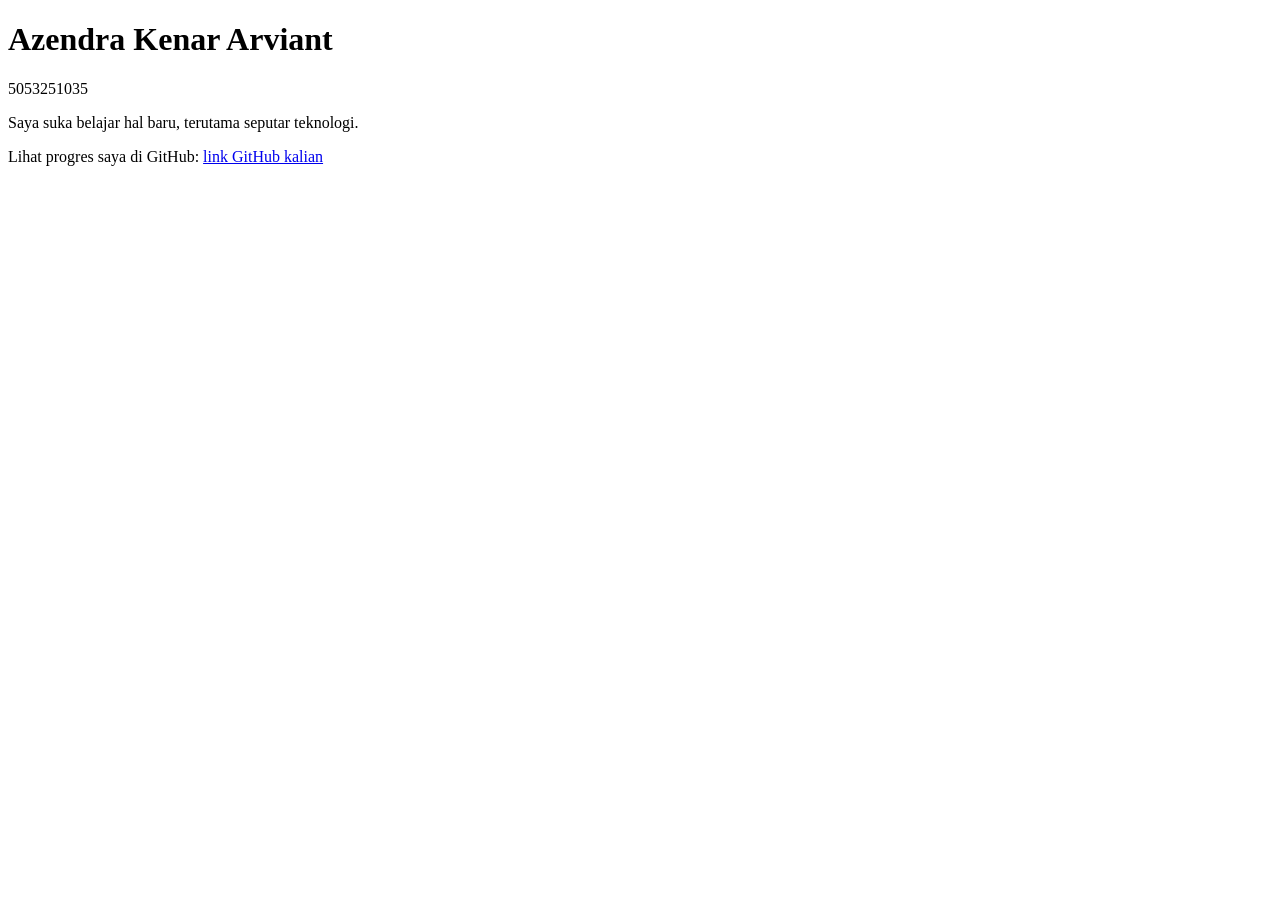
<file: m00/index.html>
<!DOCTYPE html>
<html lang="id">
<head>
  <meta charset="utf-8">
  <meta name="viewport" content="width=device-width, initial-scale=1">
  <title>Perkenalan</title>
</head>
<body>

  <h1 id="nama">Azendra Kenar Arviant</h1>
  <p id="nrp">5053251035</p>
  <p id="bio">Saya suka belajar hal baru, terutama seputar teknologi.</p>
  <p>Lihat progres saya di GitHub: <a id="github" href="https://github.com/azendraknr1">link GitHub kalian</a></p>

</body>
</html>
</file>
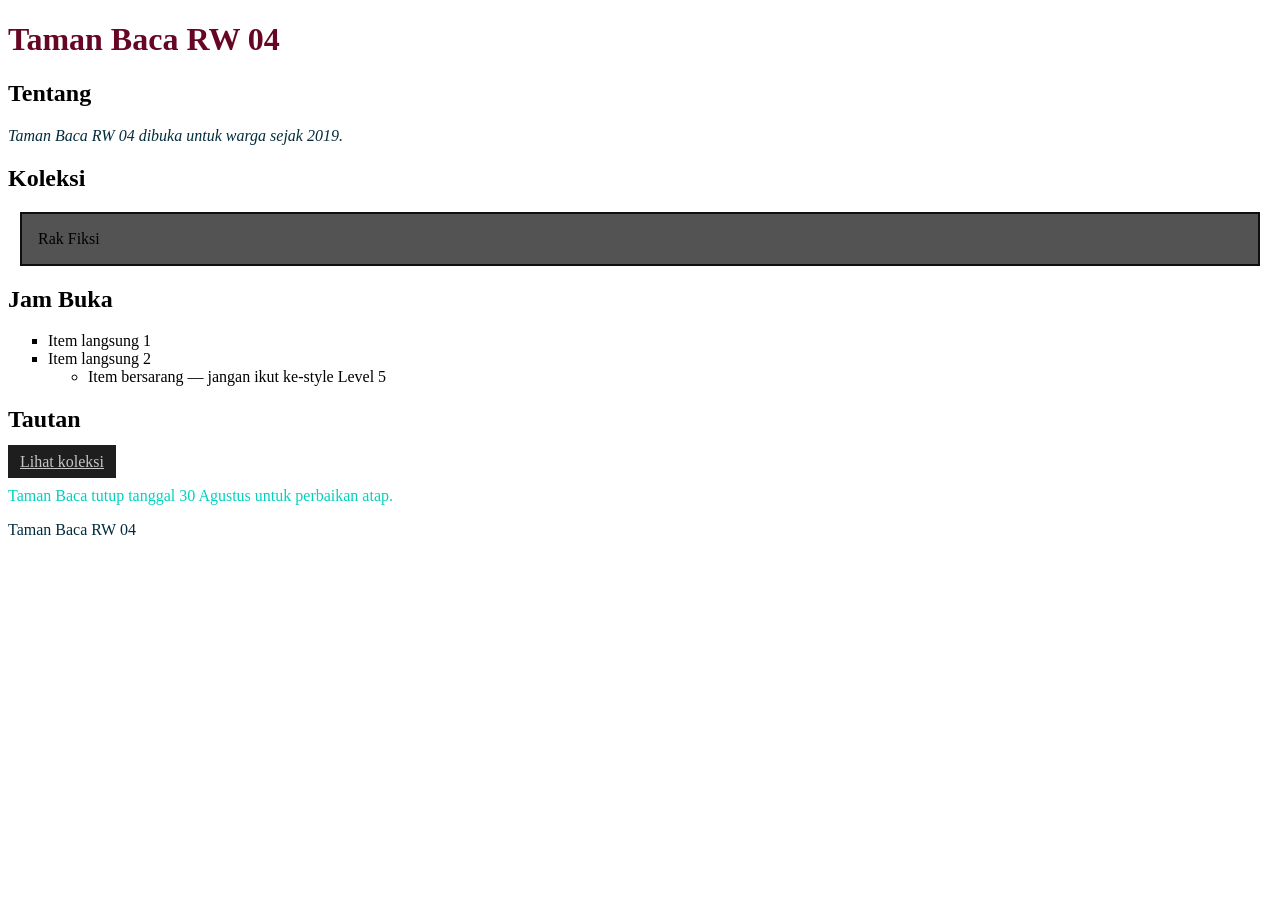
<file: m02/index.html>
<!DOCTYPE html>
<html lang="id">
<head>
  <meta charset="utf-8">
  <meta name="viewport" content="width=device-width, initial-scale=1">
  <title>Taman Baca RW 04</title>
  <!-- Level 1 — BUG: nama file yang ditunjuk salah (style.css yang benar-benar
       ada di folder ini bernama "style.css", bukan "styles.css"). -->
  <link rel="stylesheet" href="style.css">
</head>
<body>

  <header>
    <h1 id="judul-utama">Taman Baca RW 04</h1>
  </header>

  <main>
    <section>
      <h2>Tentang</h2>
      <p class="deskripsi">Taman Baca RW 04 dibuka untuk warga sejak 2019.</p>
    </section>

    <section>
      <h2>Koleksi</h2>
      <div class="kotak">Rak Fiksi</div>
    </section>

    <section>
      <h2>Jam Buka</h2>
      <ul class="daftar">
        <li>Item langsung 1</li>
        <li>Item langsung 2
          <ul>
            <li class="jebakan">Item bersarang — jangan ikut ke-style Level 5</li>
          </ul>
        </li>
      </ul>
    </section>

    <section>
      <h2>Tautan</h2>
      <a class="tombol" href="#koleksi">Lihat koleksi</a>
    </section>

    <section>
      <p class="pengumuman" id="pengumuman-utama">Taman Baca tutup tanggal 30 Agustus untuk perbaikan atap.</p>
    </section>
  </main>

  <footer>
    <p>Taman Baca RW 04</p>
  </footer>

</body>
</html>
</file>
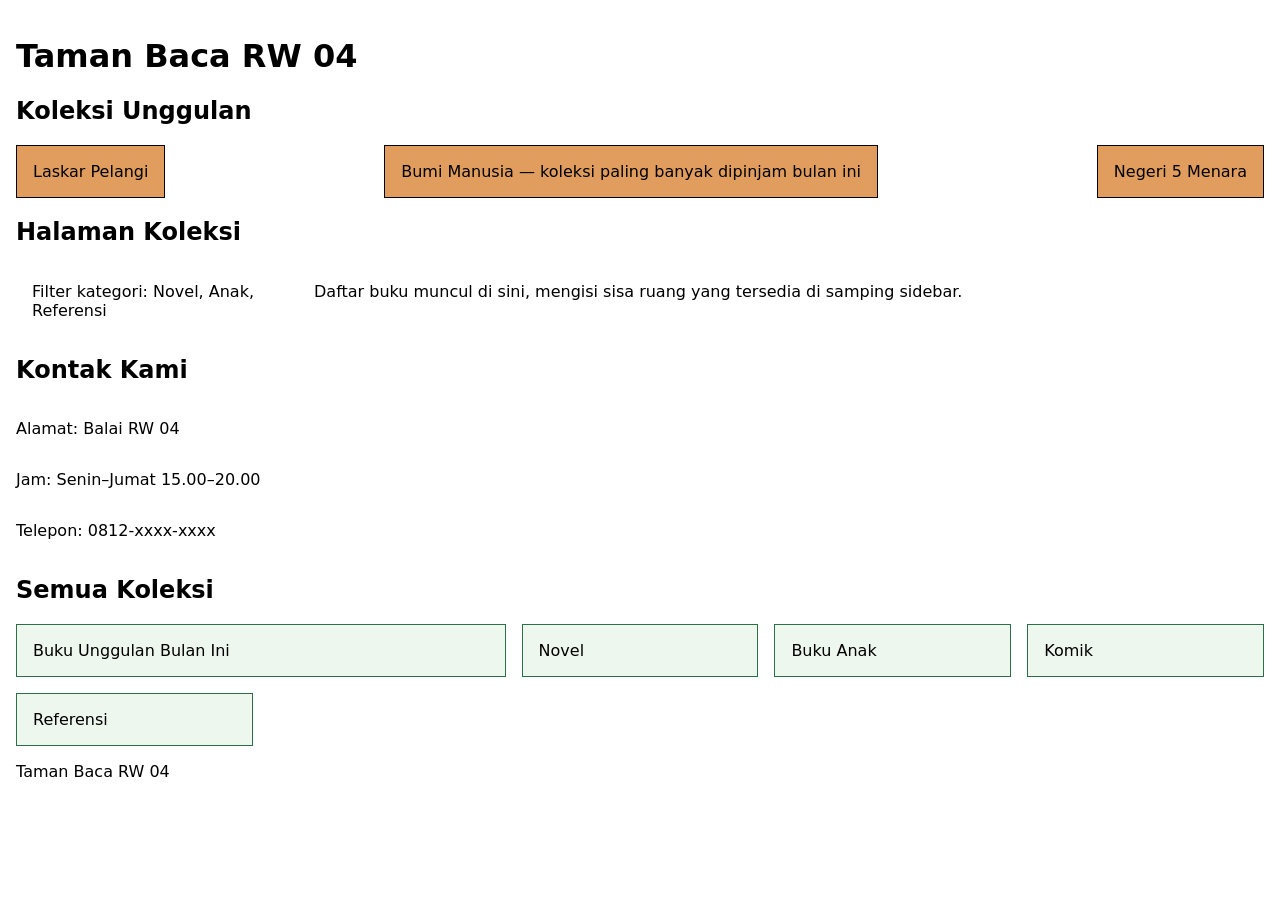
<file: m03/index.html>
<!DOCTYPE html>
<html lang="id">
<head>
  <meta charset="utf-8">
  <meta name="viewport" content="width=device-width, initial-scale=1">
  <title>Taman Baca RW 04</title>
  <link rel="stylesheet" href="style.css">
</head>
<body>

  <header>
    <h1>Taman Baca RW 04</h1>
  </header>

  <main>
    <section id="koleksi-unggulan">
      <h2>Koleksi Unggulan</h2>
      <div class="kartu-flex">
        <article class="kartu">Laskar Pelangi</article>
        <article class="kartu">Bumi Manusia — koleksi paling banyak dipinjam bulan ini</article>
        <article class="kartu">Negeri 5 Menara</article>
      </div>
    </section>

    <section id="tata-letak">
      <h2>Halaman Koleksi</h2>
      <div class="tata-letak">
        <aside class="sidebar">Filter kategori: Novel, Anak, Referensi</aside>
        <div class="konten">Daftar buku muncul di sini, mengisi sisa ruang yang tersedia di samping sidebar.</div>
      </div>
    </section>

    <section id="kontak">
      <h2>Kontak Kami</h2>
      <div class="info-kontak">
        <p>Alamat: Balai RW 04</p>
        <p>Jam: Senin–Jumat 15.00–20.00</p>
        <p>Telepon: 0812-xxxx-xxxx</p>
      </div>
    </section>

    <section id="grid-koleksi">
      <h2>Semua Koleksi</h2>
      <div class="kisi">
        <article class="kartu-grid unggulan">Buku Unggulan Bulan Ini</article>
        <article class="kartu-grid">Novel</article>
        <article class="kartu-grid">Buku Anak</article>
        <article class="kartu-grid">Komik</article>
        <article class="kartu-grid">Referensi</article>
      </div>
    </section>
  </main>

  <footer>
    <p>Taman Baca RW 04</p>
  </footer>

</body>
</html>
</file>
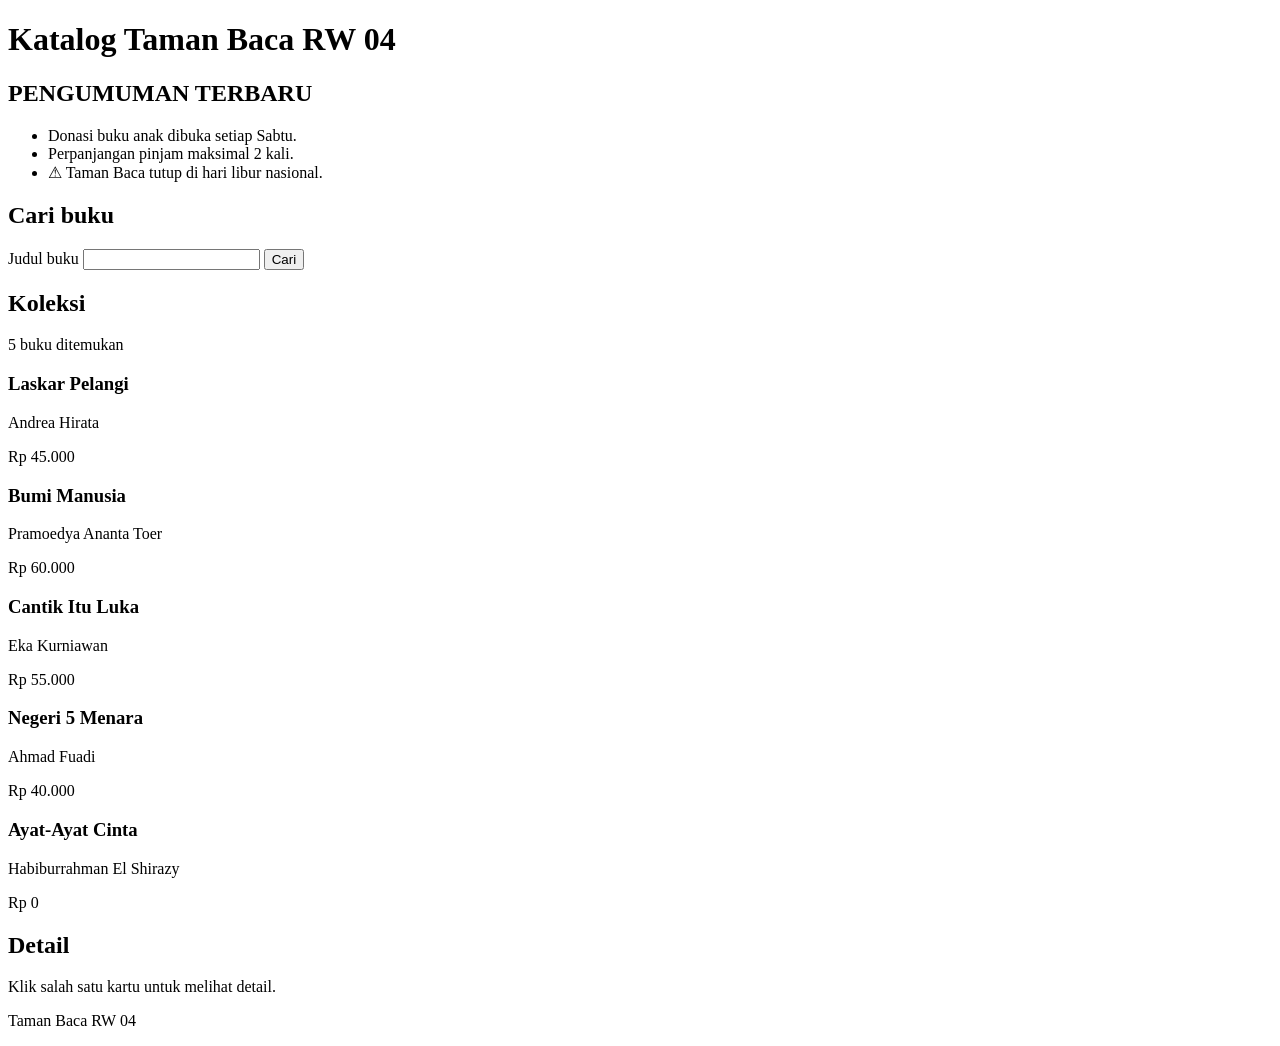
<file: m05/index.html>
<!DOCTYPE html>
<html lang="id">
<head>
  <meta charset="utf-8">
  <meta name="viewport" content="width=device-width, initial-scale=1">
  <title>Katalog — Taman Baca RW 04</title>
</head>
<body>

  <header>
    <h1>Katalog Taman Baca RW 04</h1>
  </header>

  <main>
    <section id="pengumuman">
      <h2 id="judul-pengumuman">Pengumuman Terbaru</h2>
      <ul id="daftar-pengumuman">
        <li>Donasi buku anak dibuka setiap Sabtu.</li>
        <li>Perpanjangan pinjam maksimal 2 kali.</li>
        <li>Taman Baca tutup di hari libur nasional.</li>
      </ul>
    </section>

    <section id="cari">
      <h2>Cari buku</h2>
      <form id="form-cari">
        <label for="input-cari">Judul buku</label>
        <input id="input-cari" type="text" name="cari" autocomplete="off">
        <button type="submit">Cari</button>
      </form>
    </section>

    <section id="koleksi">
      <h2>Koleksi</h2>
      <p id="ringkasan"></p>
      <div id="katalog"></div>
    </section>

    <section id="detail">
      <h2>Detail</h2>
      <div id="panel-detail">Klik salah satu kartu untuk melihat detail.</div>
    </section>
  </main>

  <footer>
    <p>Taman Baca RW 04</p>
  </footer>

  <script type="module" src="script.js"></script>
</body>
</html>
</file>
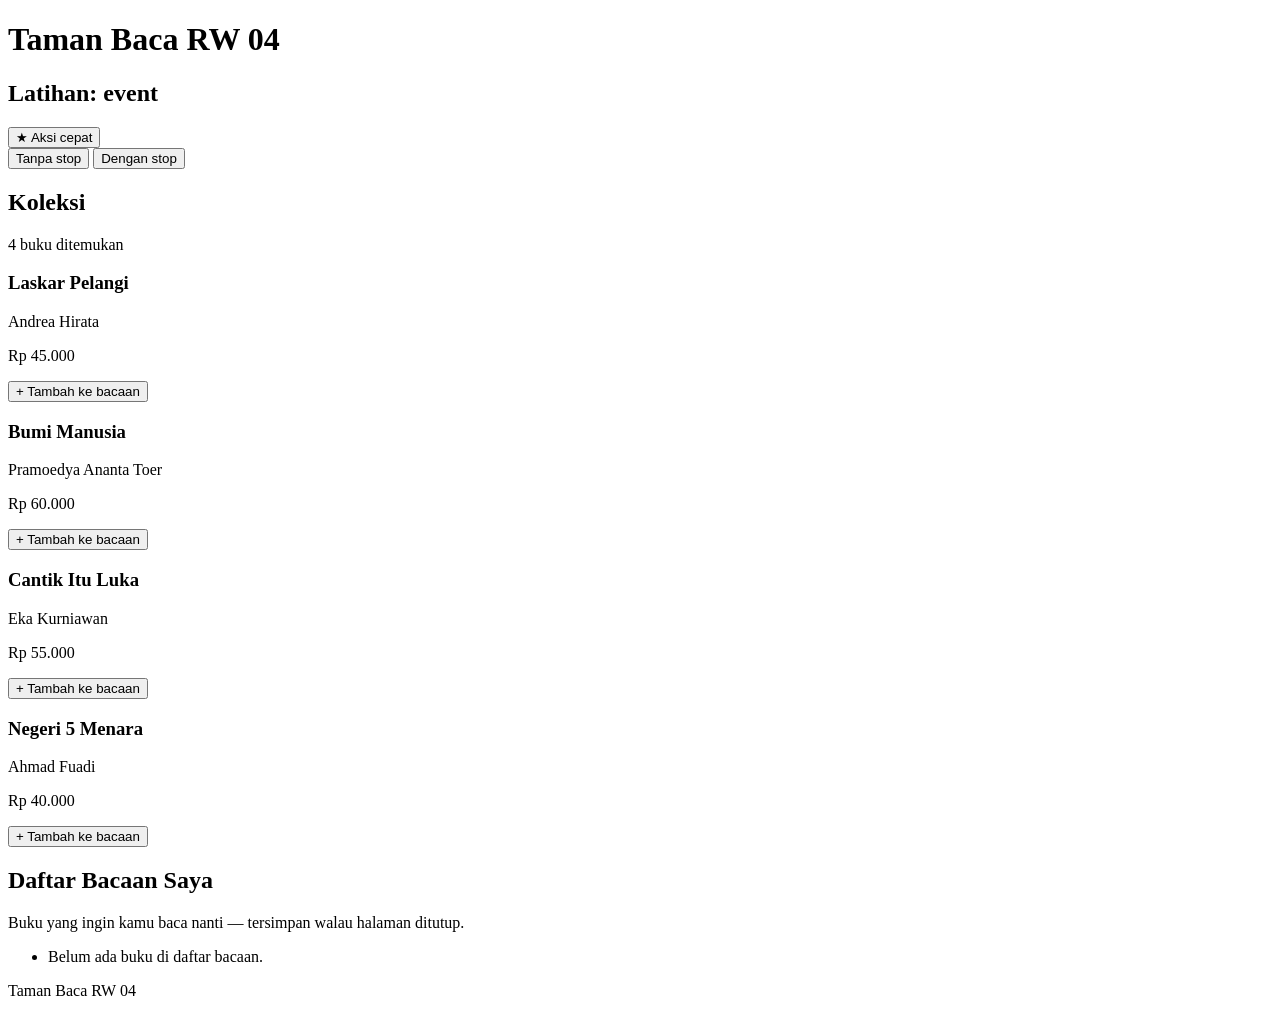
<file: m06/index.html>
<!DOCTYPE html>
<html lang="id">
<head>
  <meta charset="utf-8">
  <meta name="viewport" content="width=device-width, initial-scale=1">
  <title>Daftar Bacaan — Taman Baca RW 04</title>
</head>
<body>

  <header>
    <h1>Taman Baca RW 04</h1>
  </header>

  <main>
    <section id="latihan-event">
      <h2>Latihan: event</h2>

      <div id="aksi-cepat">
        <button id="tombol-cepat" type="button">
          <span class="ikon" aria-hidden="true">★</span> Aksi cepat
        </button>
      </div>

      <div id="area-bubbling">
        <button id="tombol-tanpa-stop" type="button">Tanpa stop</button>
        <button id="tombol-stop" type="button">Dengan stop</button>
      </div>
    </section>

    <section id="koleksi">
      <h2>Koleksi</h2>
      <p id="ringkasan"></p>
      <div id="katalog"></div>
    </section>

    <section id="bacaan">
      <h2>Daftar Bacaan Saya</h2>
      <p>Buku yang ingin kamu baca nanti — tersimpan walau halaman ditutup.</p>
      <ul id="daftar-bacaan"></ul>
    </section>
  </main>

  <footer>
    <p>Taman Baca RW 04</p>
  </footer>

  <script type="module" src="script.js"></script>
</body>
</html>
</file>
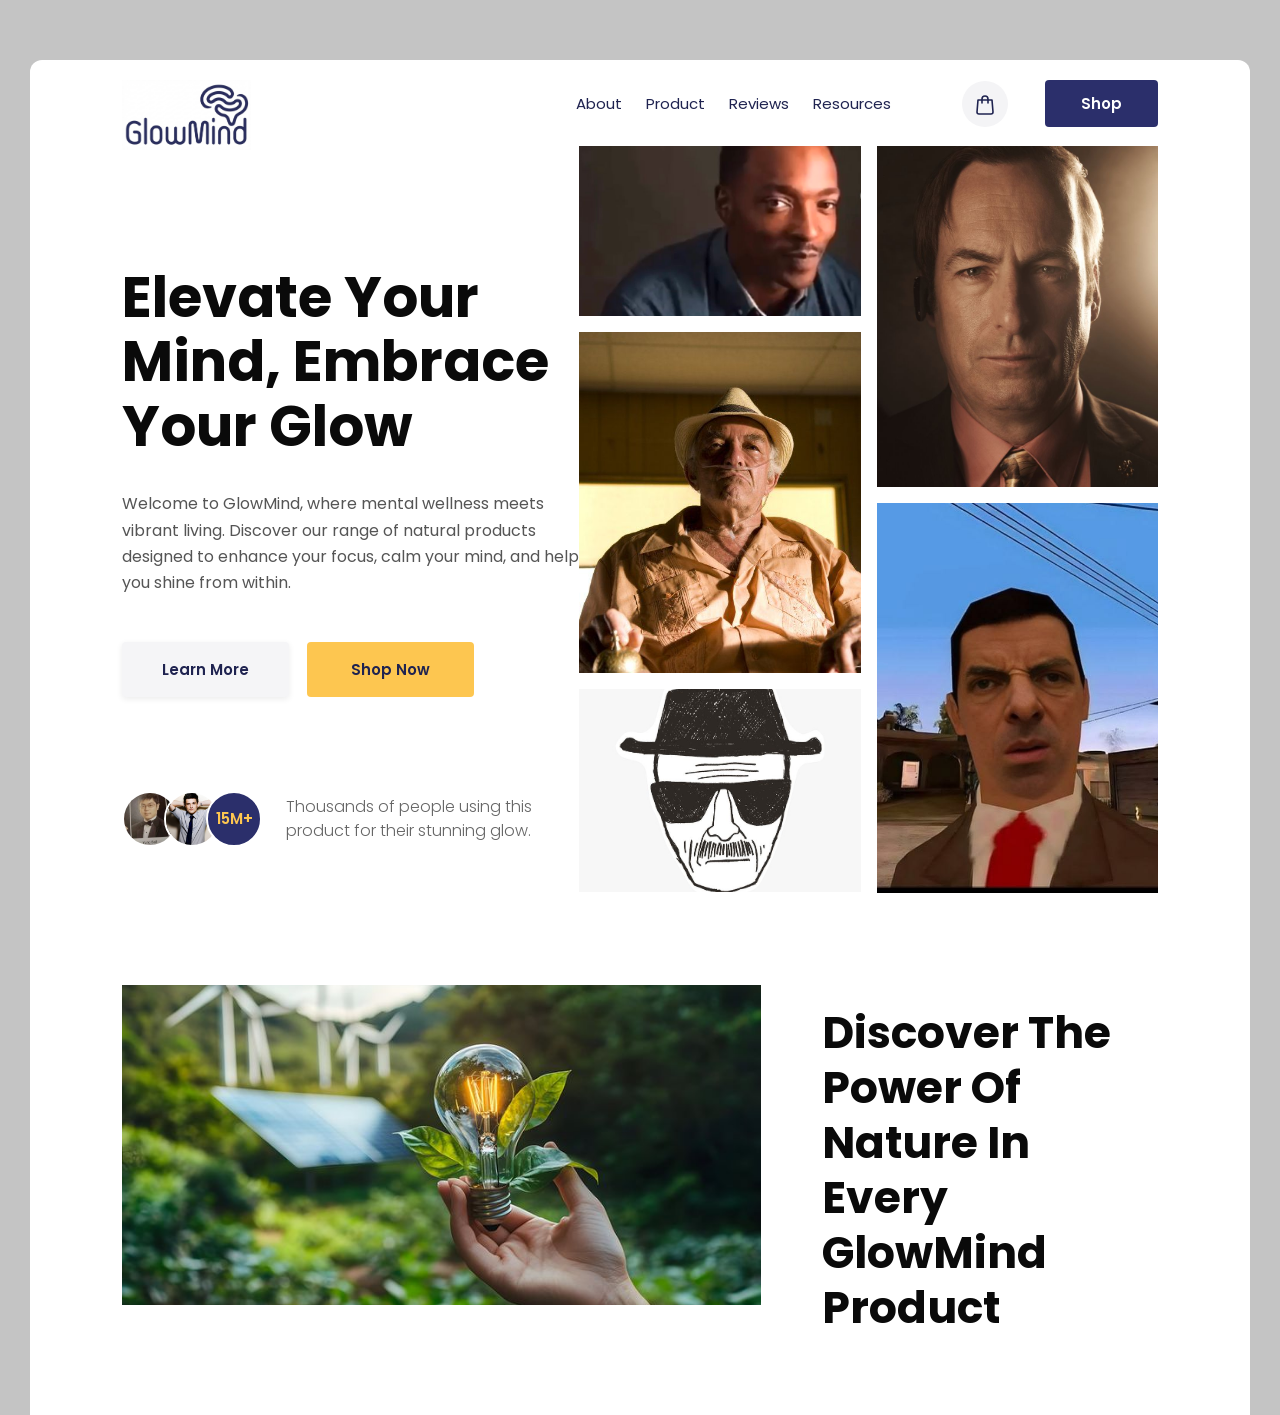
<file: Quiz 1/index.html>
<!DOCTYPE html>
<html lang="en">
<head>
  <meta charset="UTF-8">
  <meta name="viewport" content="width=device-width, initial-scale=1.0">
  <title>GlowMind - Elevate Your Mind, Embrace Your Glow</title>
  <link rel="preconnect" href="https://fonts.googleapis.com">
  <link rel="preconnect" href="https://fonts.gstatic.com" crossorigin>
  <link href="https://fonts.googleapis.com/css2?family=Poppins:wght@300;400;500;600;700&display=swap" rel="stylesheet">
  <link rel="stylesheet" href="style.css">
</head>
<body>
  <div class="page">

    <header class="site-header">
      <a href="#" class="logo">
        <img src="images/logo.jpg" alt="GlowMind">
      </a>

      <nav class="main-nav" aria-label="Navigasi utama">
        <ul class="nav-list">
          <li><a href="#about">About</a></li>
          <li><a href="#product">Product</a></li>
          <li><a href="#reviews">Reviews</a></li>
          <li><a href="#resources">Resources</a></li>
        </ul>
        <a href="#" class="cart" aria-label="Keranjang belanja">
          <svg width="20" height="22" viewBox="0 0 20 22" fill="none" stroke="#1f2350" stroke-width="1.6" stroke-linecap="round" stroke-linejoin="round" aria-hidden="true">
            <path d="M3 7h14l1 12a2 2 0 0 1-2 2H4a2 2 0 0 1-2-2L3 7z"/>
            <path d="M7 10V6a3 3 0 0 1 6 0v4"/>
          </svg>
        </a>
        <a href="#" class="btn btn-primary btn-shop">Shop</a>
      </nav>
    </header>

    <main>
      <section class="hero" id="about">
        <div class="hero-content">
          <h1>Elevate Your Mind, Embrace Your Glow</h1>
          <p class="hero-text">
            Welcome to GlowMind, where mental wellness meets vibrant living.
            Discover our range of natural products designed to enhance your
            focus, calm your mind, and help you shine from within.
          </p>

          <div class="hero-actions">
            <a href="#" class="btn btn-light">Learn More</a>
            <a href="#product" class="btn btn-accent">Shop Now</a>
          </div>

          <div class="social-proof">
            <div class="avatars">
              <img src="images/avatar-1.jpg" alt="Pengguna GlowMind 1" class="avatar">
              <img src="images/avatar-2.jpg" alt="Pengguna GlowMind 2" class="avatar">
              <span class="avatar avatar-count">15M+</span>
            </div>
            <p>Thousands of people using this product for their stunning glow.</p>
          </div>
        </div>

        <div class="hero-gallery">
          <div class="gallery-col">
            <img src="images/photo-1.jpg" alt="Pria muda berbaju motif di bawah sinar matahari" class="h-170">
            <img src="images/photo-2.jpg" alt="Wanita tersenyum berbaju merah muda" class="h-341">
            <img src="images/photo-3.jpg" alt="Pria muda berambut ikal menatap ke depan" class="h-203">
          </div>
          <div class="gallery-col">
            <img src="images/photo-4.jpg" alt="Pria tersenyum di tepi pantai" class="h-341">
            <img src="images/photo-5.jpg" alt="Wanita berambut pirang di bawah langit biru" class="h-390">
          </div>
        </div>
      </section>

      <section class="discover" id="product">
        <figure class="discover-media">
          <img src="images/product.jpg" alt="Botol suplemen GlowMind">
        </figure>
        <h2>Discover The Power Of Nature In Every GlowMind Product</h2>
      </section>
    </main>

  </div>
</body>
</html>
</file>
<file: m02/style.css>
/* PERTEMUAN 2 — CSS: Selector, Box Model, Spesifisitas
   Baca SOAL.md untuk urutan levelnya. */

/* Level 2 — TODO: tambahkan minimal satu selector ELEMEN (mis. p { ... }),
   satu selector CLASS (mis. .deskripsi { ... }), dan satu selector ID
   (mis. #judul-utama { ... }). Boleh style apa saja. */
   p {
   color: #022C3D
}

.deskripsi {
  font-style: italic;
}

#judul-utama {
  color: #660624;
}

/* Level 3 — TODO: lengkapi aturan .kotak di bawah supaya punya padding,
   border, DAN margin sekaligus (nilainya bebas, asal bukan nol). */
.kotak {
  background-color: #535353;
  padding: 16px;
  border: 2px solid #0F0F0F;
  margin: 12px;
}


/* Level 4 — TODO: tambahkan box-sizing: border-box. Biasanya ditulis untuk
   selector universal (*), supaya berlaku ke semua elemen sekaligus. */
* {
  box-sizing: border-box;
}

/* Level 5 — TODO: tulis aturan untuk `.daftar > li` (anak LANGSUNG saja),
   misalnya list-style: square. Item yang bersarang dua level di dalamnya
   (class .jebakan) TIDAK BOLEH ikut ke-style oleh aturan ini — itu bedanya
   dengan `.daftar li` (turunan, level berapa pun). */
   .daftar > li {
  list-style: square;
}


/* Level 6 — TODO: tambahkan aturan :hover DAN :focus-visible untuk
   .tombol, misalnya mengubah background-color supaya terlihat interaktif. */
.tombol {
  background-color: var(--warna-bg);
  color: var(--warna-teks);
  padding: 8px 12px;
}

.tombol:hover,
.tombol:focus-visible {
  background-color: var(--warna-aksen);
  color: black;
}

/* Level 7 — JANGAN UBAH aturan di bawah ini (p.pengumuman). Tugas kalian:
   kalahkan warnanya TANPA !important dan TANPA mengubah/menghapus baris
   di bawah — tambahkan aturan BARU dengan selector yang lebih spesifik
   (misalnya lewat id #pengumuman-utama) di tempat lain pada file ini. */
p.pengumuman {
  color: #999999;
}

#pengumuman-utama {
  color: #00D2BE;
}

/* Level 8 — TODO: font-size di bawah ini pakai px — ganti SEMUA font-size
   di seluruh file ini (termasuk yang kalian tambahkan sendiri di level
   lain) supaya pakai satuan rem, bukan px. */
h1 {
  font-size: 2rem;
}  

/* Level 9 — TODO: buat blok :root berisi minimal satu variabel CSS
   (custom property, contoh: --warna-aksen: #2c6e49;), lalu PAKAI variabel
   itu lewat var(--warna-aksen) di aturan lain pada file ini — bukan cuma
   dideklarasikan tanpa pernah dipakai. */
   :root {
  --warna-aksen: #0aeed4;
  --warna-bg: #1E1E1E;
  --warna-teks: #C6C6C6;
}

/* Level 10 — TODO: tambahkan @media (prefers-color-scheme: dark) yang
   mengubah TEPAT TIGA variabel dari :root (Level 9) untuk membalik skema
   warna jadi gelap. Jangan menulis ulang seluruh selector lain — cukup
   ubah nilai variabelnya di dalam blok @media ini. */
   @media (prefers-color-scheme: dark) {
  :root {
    --warna-aksen: #000000;
    --warna-bg: #f4f5f5;
    --warna-teks: #0d0000;
  }
}
</file>
<file: m03/style.css>
/* PERTEMUAN 3 — Layout: Flexbox dan Grid
   Baca SOAL.md untuk urutan levelnya. */

body {
  font-family: system-ui, sans-serif;
  margin: 0;
  padding: 1rem;
}

/* Level 1 */
.kartu-flex {
  display: flex;
  /* Level 2 */
  justify-content: space-between;

  /* Level 3  */
  align-items: stretch;
}

.kartu {
  background-color: #e09d5e;
  padding: 1rem;
  border: 1px solid #050505;
}

/* Level 4 */
.tata-letak {
  display: flex;
}

.sidebar {
  background-color: #ffffff;
  padding: 1rem;
  flex: 0 0 250px;
}

.konten {
  background-color: #ffffff;
  padding: 1rem;
  flex: 1;
}

/* Level 5 */
.info-kontak {
  display: flex;
  flex-direction: column;
}

/* Level 6, 9, 10 */
.kisi {
  display: grid;
  grid-template-columns: repeat(auto-fit, minmax(200px, 1fr));
/* Level 7 */
  gap: 1rem;
}

.kartu-grid {
  background-color: #eef7ee;
  border: 1px solid #2c6e49;
  padding: 1rem;
}

/* Level 8 */
.unggulan {
  grid-column: span 2;
}
</file>
<file: Quiz 1/style.css>
* {
  box-sizing: border-box;
  margin: 0;
  padding: 0;
}

body {
  font-family: "Poppins", sans-serif;
  background: #c4c4c4;
  color: #0a0a0a;
  padding: 60px 30px 0;
}

img {
  display: block;
  max-width: 100%;
}

a {
  text-decoration: none;
  color: inherit;
}

ul {
  list-style: none;
}

.page {
  max-width: 1480px;
  margin: 0 auto;
  background: #fff;
  border-radius: 12px 12px 0 0;
  padding: 20px 92px 80px;
}

.site-header {
  display: flex;
  justify-content: space-between;
  align-items: flex-start;
  height: 66px;
}

.logo img {
  height: 70px;
  width: auto;
}

.main-nav {
  display: flex;
  align-items: center;
  height: 47px;
}

.nav-list {
  display: flex;
  gap: 24px;
  margin-right: 71px;
}

.nav-list a {
  font-size: 15px;
  font-weight: 400;
  color: #1f2350;
}

.cart {
  width: 46px;
  height: 46px;
  border-radius: 50%;
  background: #f4f4f6;
  display: flex;
  align-items: center;
  justify-content: center;
  margin-right: 37px;
}

.btn {
  display: inline-block;
  font-weight: 600;
  font-size: 15px;
  text-align: center;
  border-radius: 4px;
}

.btn-primary {
  background: #2b2f6b;
  color: #fff;
}

.btn-shop {
  width: 113px;
  padding: 12px 0;
}

.btn-light,
.btn-accent {
  width: 167px;
  padding: 16px 0;
  color: #1f2350;
}

.btn-light {
  background: #f5f5f7;
  box-shadow: 0 2px 6px rgba(0, 0, 0, 0.08);
}

.btn-accent {
  background: #fdc650;
}

.hero {
  display: grid;
  grid-template-columns: 1fr 579px;
}

.hero-content {
  padding-top: 120px;
}

.hero-content h1 {
  font-size: 56px;
  line-height: 1.15;
  font-weight: 700;
  max-width: 600px;
}

.hero-text {
  font-size: 16px;
  font-weight: 400;
  line-height: 1.65;
  color: #555;
  max-width: 570px;
  margin-top: 32px;
}

.hero-actions {
  display: flex;
  gap: 18px;
  margin-top: 45px;
}

.social-proof {
  display: flex;
  align-items: center;
  gap: 24px;
  margin-top: 94px;
}

.social-proof p {
  font-size: 16px;
  font-weight: 300;
  line-height: 1.5;
  color: #666;
  max-width: 270px;
}

.avatars {
  display: flex;
}

.avatar {
  width: 56px;
  height: 56px;
  border-radius: 50%;
  border: 2px solid #fff;
  object-fit: cover;
}

.avatar + .avatar {
  margin-left: -14px;
}

.avatar-count {
  display: flex;
  align-items: center;
  justify-content: center;
  margin-left: -14px;
  background: #2b2f6b;
  color: #fdc650;
  font-weight: 600;
  font-size: 15px;
}

/* ===== Galeri foto ===== */
.hero-gallery {
  display: grid;
  grid-template-columns: 1fr 1fr;
  gap: 16px;
  align-items: start;
}

.gallery-col {
  display: flex;
  flex-direction: column;
  gap: 16px;
}

.gallery-col img {
  width: 100%;
  object-fit: cover;
}

.h-170 { height: 170px; }
.h-203 { height: 203px; }
.h-341 { height: 341px; }
.h-390 { height: 390px; }

.discover {
  display: grid;
  grid-template-columns: 639px 1fr;
  gap: 61px;
  align-items: start;
  margin-top: 92px;
}

.discover-media img {
  width: 100%;
  height: 320px;
  object-fit: cover;
  background: #000;
}

.discover h2 {
  font-size: 44px;
  line-height: 1.25;
  font-weight: 700;
  padding-top: 20px;
  max-width: 520px;
}

@media (max-width: 1000px) {
  body {
    padding: 0;
  }

  .page {
    padding: 20px;
    border-radius: 0;
  }

  .site-header {
    height: auto;
    flex-direction: column;
    gap: 16px;
  }

  .nav-list {
    gap: 14px;
    margin-right: 16px;
  }

  .cart {
    margin-right: 12px;
  }

  .hero {
    grid-template-columns: 1fr;
    margin-top: 20px;
  }

  .hero-content {
    padding-top: 20px;
    padding-bottom: 30px;
  }

  .hero-content h1 {
    font-size: 36px;
  }

  .social-proof {
    margin-top: 40px;
  }

  .discover {
    grid-template-columns: 1fr;
    gap: 24px;
    margin-top: 48px;
  }

  .discover h2 {
    font-size: 30px;
    padding-top: 0;
  }
}
</file>
